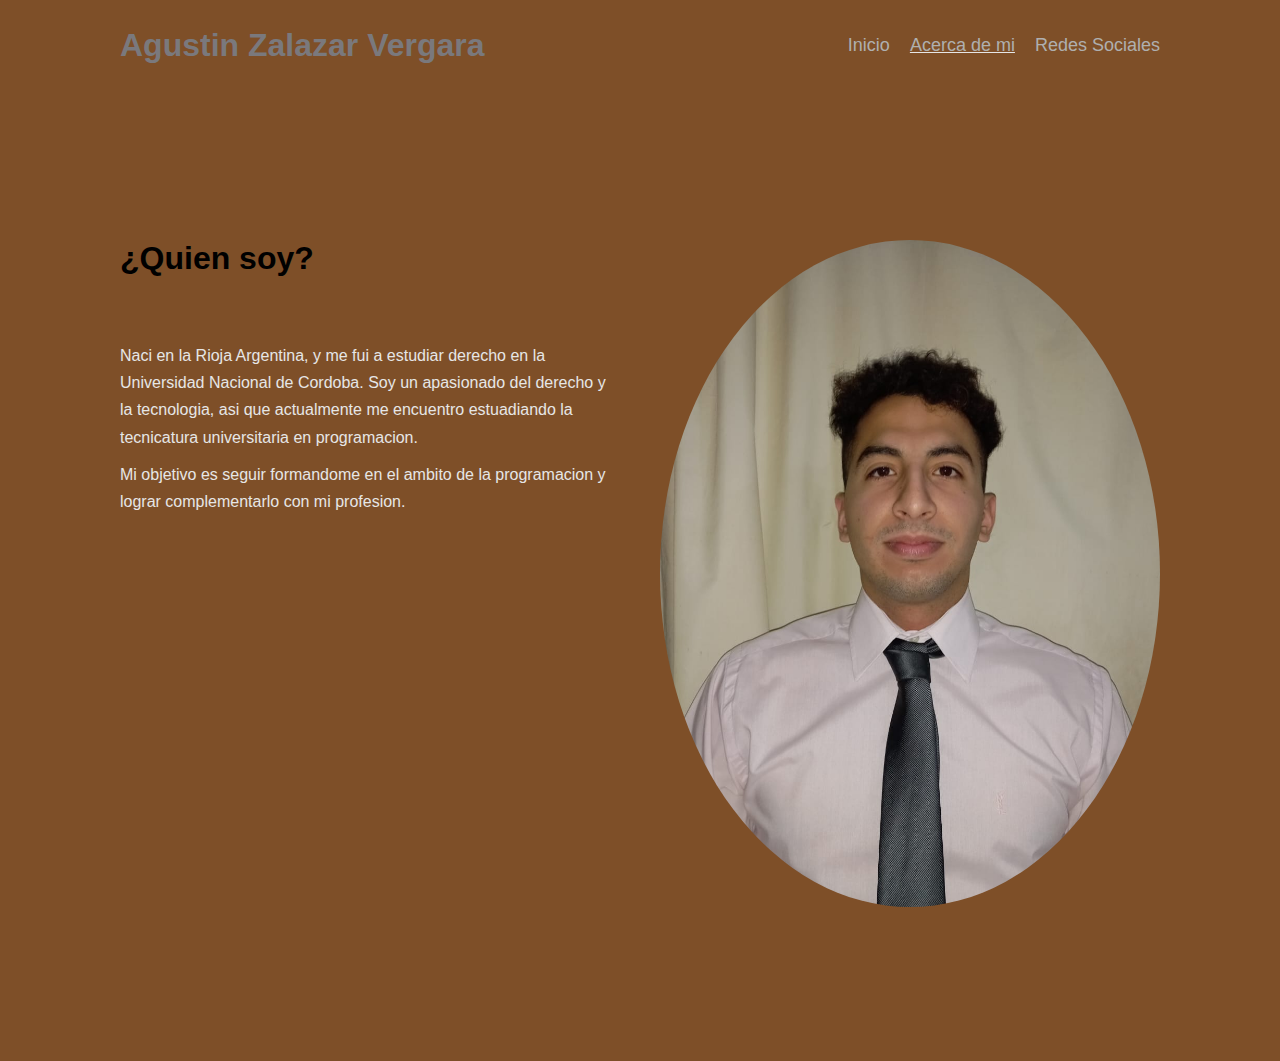
<file: about.html>
<!DOCTYPE html>
<html lang="en">
<head>
    <meta charset="UTF-8">
    <meta name="viewport" content="width=device-width, initial-scale=1.0">
    <link rel="stylesheet" href="style.css">
    <title>MI PORTAFOLIO | Acerca de Mi</title>
</head>
<body>
    <header>
        <nav class = "navbar">
            <div class = "contenedor">
                <div class = "logo"><a href="index.html">Agustin Zalazar Vergara</a></div>
                <ul>
                    <li><a href="index.html">Inicio</a></li>
                    <li class = "actual"><a href="about.html">Acerca de mi</a></li>
                    <li><a href="contacto.html">Redes Sociales</a></li>
                </ul>
            </div>
        </nav>
    </header>
    <section id="about" class="ptb-1">
        <div class="contenedor">
            <div class="flex">
                <div  class="flex-box pr-1">
                    <h2 class="pb-1">¿Quien soy?</h2>
                    <p>
                        Naci en la Rioja Argentina, y me fui a estudiar derecho en la Universidad Nacional de Cordoba.
                        Soy un apasionado del derecho y la tecnologia, asi que actualmente me encuentro estuadiando la tecnicatura
                        universitaria en programacion.
                    </p>
                    <p>
                        Mi objetivo es seguir formandome en el ambito de la programacion y lograr complementarlo con mi profesion.
                    </p>
                </div>
                <div class="flex-box">
                    <img class= "imagen" src="archivos/Foto-ID.jpeg" alt="Imagen de Agustin Zalazar" />
                </div>
            </div>
        </div>
    </section>
</body>

</html>
</file>
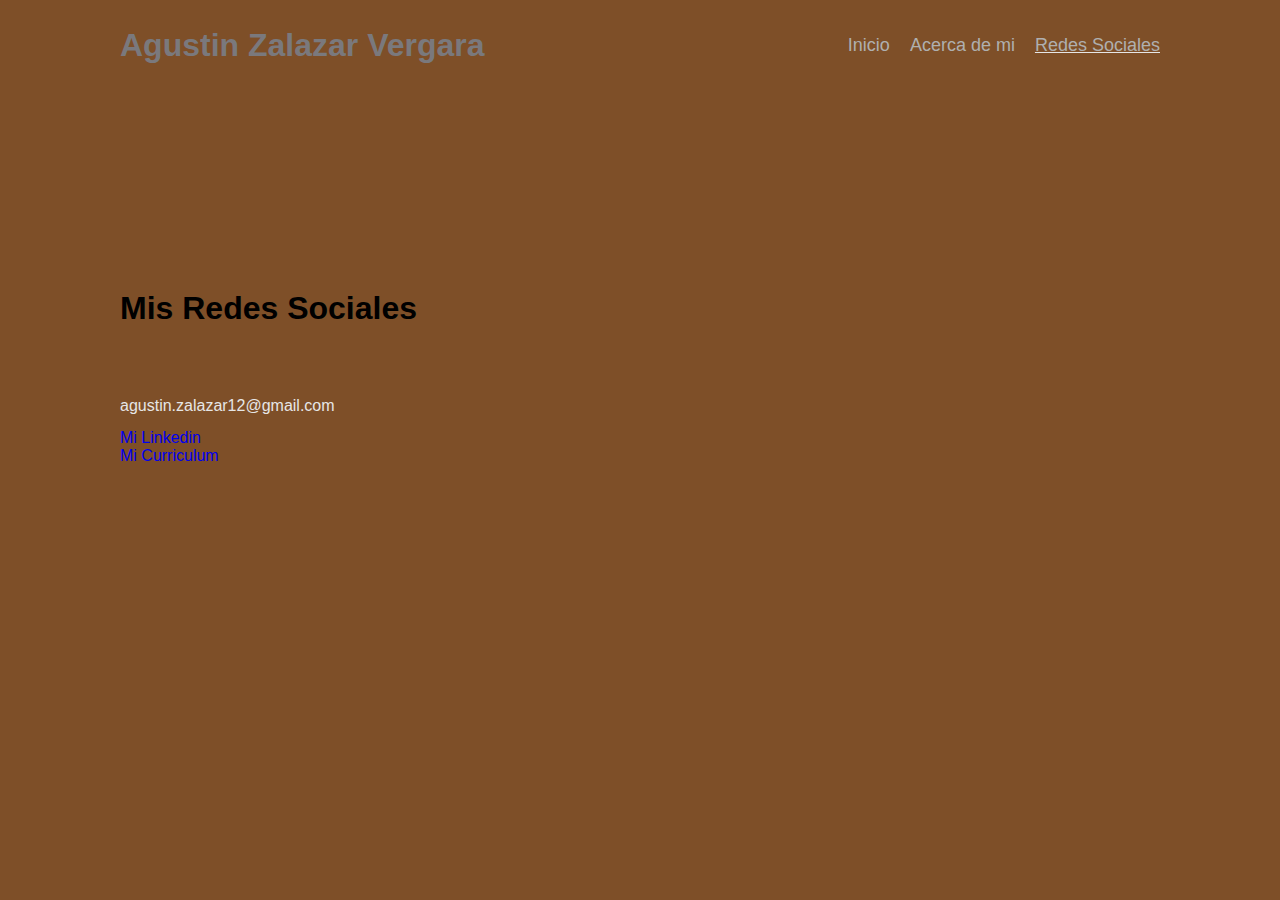
<file: contacto.html>
<!DOCTYPE html>
<html lang="en">
<head>
    <meta charset="UTF-8">
    <meta name="viewport" content="width=device-width, initial-scale=1.0">
    <link rel="stylesheet" href="style.css">
    <title>MI PORTAFOLIO | Contacto</title>
</head>
<body>
    <header>
        <nav class = "navbar">
            <div class = "contenedor">
                <div class = "logo"><a href="index.html">Agustin Zalazar Vergara</a></div>
                <ul>
                    <li><a href="index.html">Inicio</a></li>
                    <li><a href="about.html">Acerca de mi</a></li>
                    <li class = "actual"><a href="contacto.html">Redes Sociales</a></li>
                </ul>
            </div>
        </nav>
    </header>
    <section id="contact" class="ptb-2">
        <div class = "contenedor">
            <h2 class="pb-1">Mis Redes Sociales</h2>
            <p>agustin.zalazar12@gmail.com</p>
            <a href="www.linkedin.com/in/agustin-ernesto-zalazar-vergara-a49699210"> Mi Linkedin</a> <br>
            <a href="archivos/Naranja y Negro Profesional Currículum.pdf"> Mi Curriculum</a>
        </div>
    </section>
</body>
</html>
</file>
<file: style.css>
* {
	box-sizing: border-box;
	padding: 0;
	margin: 0;
}

html,
body {
	font-family: 'Raleway', sans-serif;
	background: #7e4f28;
	color: #e6e6e6;
}

h1 {
	font-size: 2.5rem;
}
h2 {
	font-size: 2rem;
}
h4 {
	font-size: 1.5rem;
}

h1,
h2,
h4 {
	margin-bottom: 15px;
	color: #000;
	font-weight: 800;
}

ul {
	list-style: none;
}

img {
	max-width: 100%;
}

p {
	font-size: 1rem;
	margin: 10px 0;
	line-height: 1.7em;
	font-weight: 200;
}

a {
	text-decoration: none;
}

.contenedor {
	max-width: 1100px;
	margin: 0 auto;
	padding: 0 30px;
}

.txt-large {
	font-size: 20px;
}

.txt-center {
	text-align: center;
}

.display-1 {
	font-size: 3rem;
}

.actual {
	text-decoration: underline;
}

.p-1 {
	padding: 80px;
}

.ptb-1 {
	padding: 150px 0;
}

.ptb-2 {
	padding: 200px 0;
}

.pb-1 {
	padding-bottom: 50px;
}

.pr-1 {
	padding-right: 40px;
}

.bk-showcase {
	background: url('/images/showcase.jpg');
	background-repeat: no-repeat;
	background-position: center;
	background-size: cover
}

.bk-color {
	background: #a0a1a3;
}

.flex {
	display: flex;
	justify-content: space-between;
}

.flex-box {
	flex: 1;
}

.imagen {
	border-radius: 50%;
}

.navbar {
	height: 90px;
}

.navbar .logo a {
	color: #7a797d;
	font-size: 2rem;
	font-weight: 800;
}

.navbar .contenedor {
	display: flex;
	justify-content: space-between;
	align-items: center;
	height: 100%;
}

.navbar ul {
	display: flex;
}

.navbar ul li {
	margin-left: 20px;
}

.navbar ul li a {
	color: #afafaf;
	font-size: 18px;
	font-weight: 500;
}

#showcase .container {
	padding-top: 450px;
}


#work img {
	height: 450px;
}
</file>
